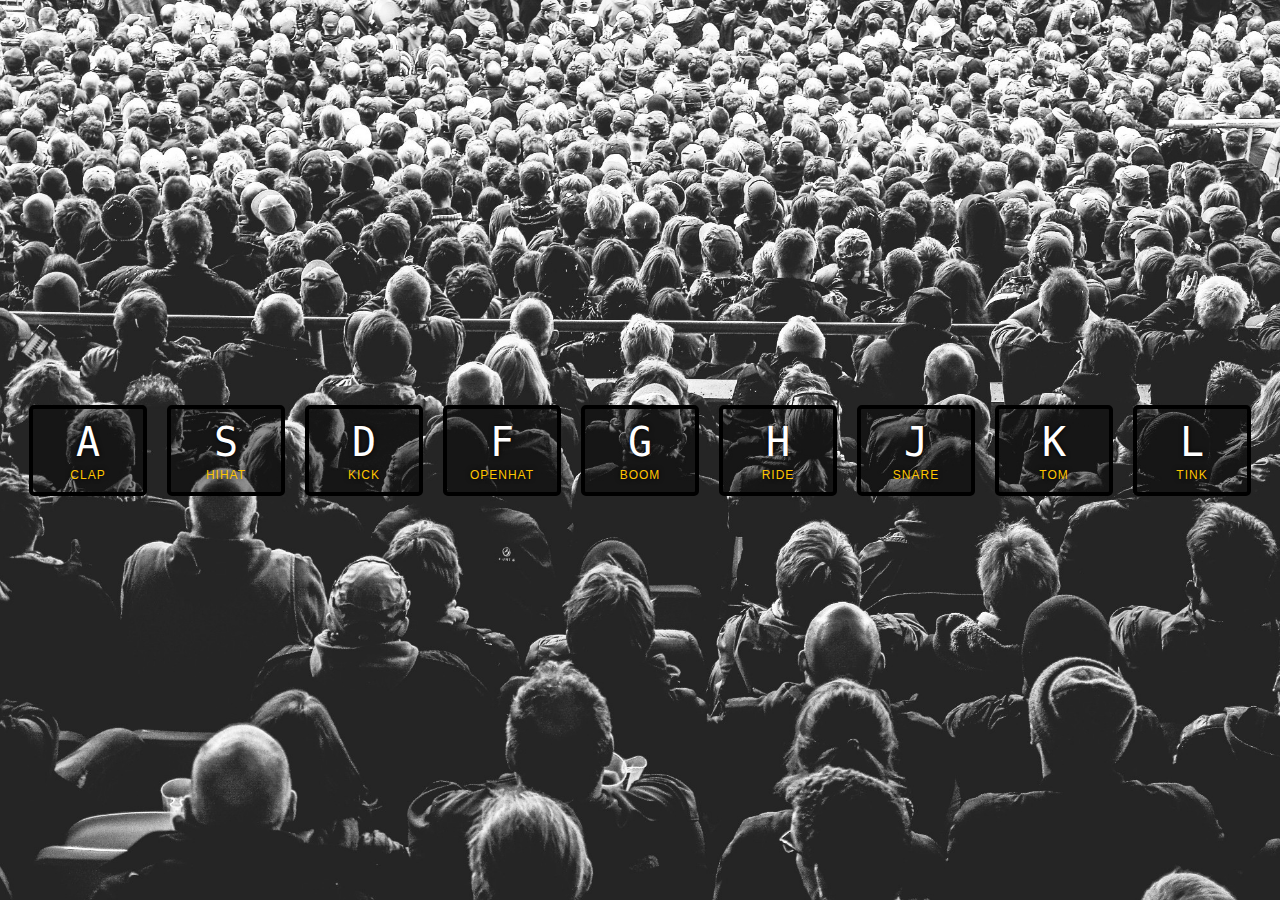
<file: 01 - Drum Kit/index.html>
<!DOCTYPE html>
<html lang="en">
    <head>
        <meta charset="UTF-8" />
        <title>JS Drum Kit</title>
        <link rel="stylesheet" href="style.css" />
    </head>
    <body>
        <div class="keys">
            <div data-key="65" class="key">
                <kbd>A</kbd>
                <span class="sound">clap</span>
            </div>
            <div data-key="83" class="key">
                <kbd>S</kbd>
                <span class="sound">hihat</span>
            </div>
            <div data-key="68" class="key">
                <kbd>D</kbd>
                <span class="sound">kick</span>
            </div>
            <div data-key="70" class="key">
                <kbd>F</kbd>
                <span class="sound">openhat</span>
            </div>
            <div data-key="71" class="key">
                <kbd>G</kbd>
                <span class="sound">boom</span>
            </div>
            <div data-key="72" class="key">
                <kbd>H</kbd>
                <span class="sound">ride</span>
            </div>
            <div data-key="74" class="key">
                <kbd>J</kbd>
                <span class="sound">snare</span>
            </div>
            <div data-key="75" class="key">
                <kbd>K</kbd>
                <span class="sound">tom</span>
            </div>
            <div data-key="76" class="key">
                <kbd>L</kbd>
                <span class="sound">tink</span>
            </div>
        </div>

        <audio data-key="65" src="sounds/clap.wav"></audio>
        <audio data-key="83" src="sounds/hihat.wav"></audio>
        <audio data-key="68" src="sounds/kick.wav"></audio>
        <audio data-key="70" src="sounds/openhat.wav"></audio>
        <audio data-key="71" src="sounds/boom.wav"></audio>
        <audio data-key="72" src="sounds/ride.wav"></audio>
        <audio data-key="74" src="sounds/snare.wav"></audio>
        <audio data-key="75" src="sounds/tom.wav"></audio>
        <audio data-key="76" src="sounds/tink.wav"></audio>

        <script>
            window.addEventListener('keydown', (e) => {
                const key = document.querySelector(`.key[data-key="${e.keyCode}"]`)
                const audio = document.querySelector(`audio[data-key="${e.keyCode}"]`)

                if (!audio) return
                audio.currentTime = 0 // resetting already playing audio
                audio.play()

                key.classList.add('playing')
            })

            const keys = document.querySelectorAll('.key')
            keys.forEach((key) =>
                key.addEventListener('transitionend', function (e) {
                    if (e.propertyName !== 'transform') return
                    this.classList.remove('playing')
                })
            )
        </script>
    </body>
</html>
</file>
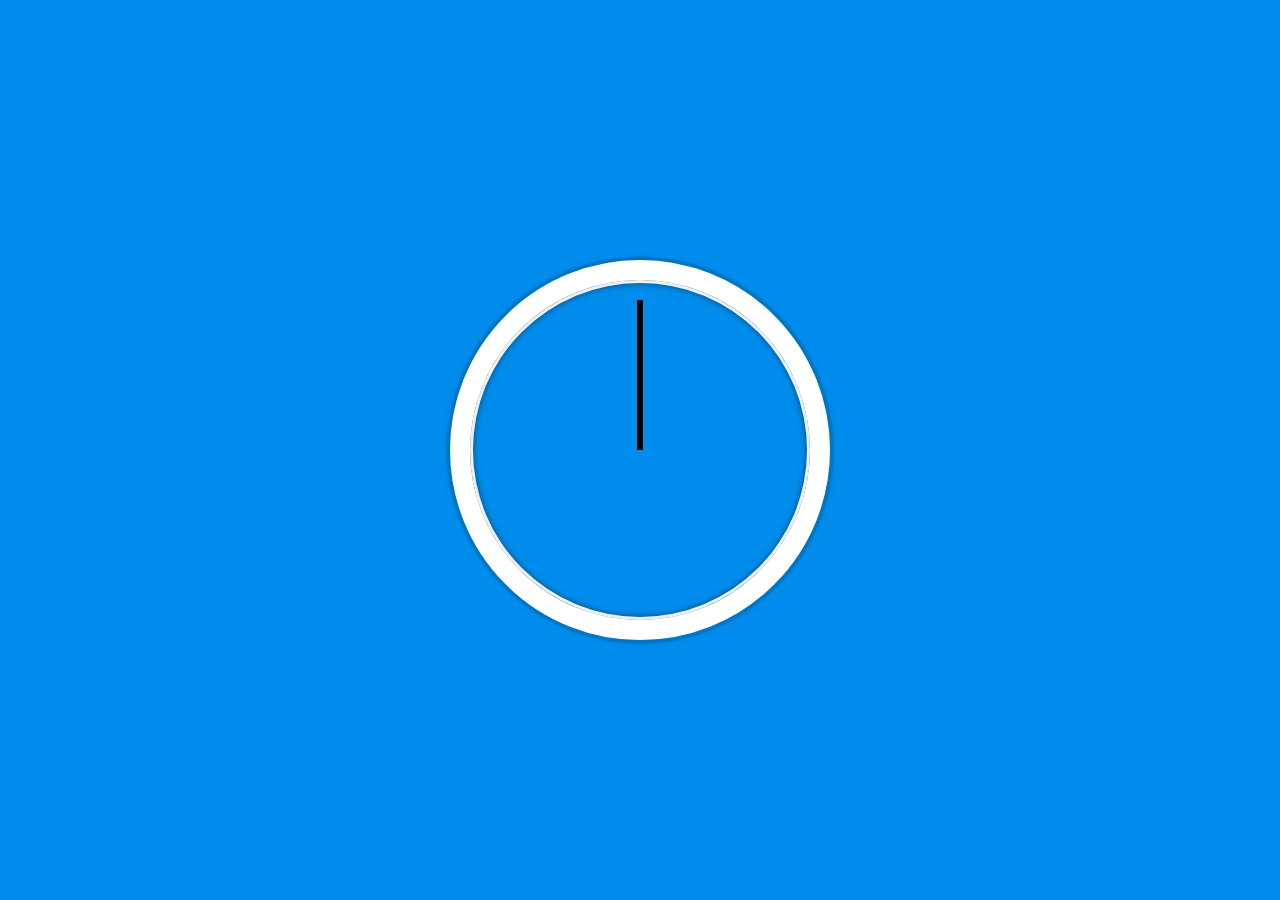
<file: 02 - Clock/index.html>
<!DOCTYPE html>
<html lang="en">
    <head>
        <meta charset="UTF-8" />
        <title>JS + CSS Clock</title>
    </head>
    <body>
        <div class="clock">
            <div class="clock-face">
                <div class="hand hour-hand"></div>
                <div class="hand min-hand"></div>
                <div class="hand second-hand"></div>
            </div>
        </div>

        <style>
            html {
                background: #018ded url(https://unsplash.it/1500/1000?image=881&blur=5);
                background-size: cover;
                font-family: 'helvetica neue';
                text-align: center;
                font-size: 10px;
            }

            body {
                margin: 0;
                font-size: 2rem;
                display: flex;
                flex: 1;
                min-height: 100vh;
                align-items: center;
            }

            .clock {
                width: 30rem;
                height: 30rem;
                border: 20px solid white;
                border-radius: 50%;
                margin: 50px auto;
                position: relative;
                padding: 2rem;
                box-shadow: 0 0 0 4px rgba(0, 0, 0, 0.1), inset 0 0 0 3px #efefef,
                    inset 0 0 10px black, 0 0 10px rgba(0, 0, 0, 0.2);
            }

            .clock-face {
                position: relative;
                width: 100%;
                height: 100%;
                transform: translateY(-3px); /*account for the height of the clock hands*/
            }

            .hand {
                width: 50%;
                height: 6px;
                background: black;
                position: absolute;
                top: 50%;
                transform-origin: 100%;
                transform: rotateZ(90deg);
                transition: all 0.05s;
                transition-timing-function: cubic-bezier(0.9, -0.04, 0, 1.49);
            }
        </style>

        <script></script>
    </body>
</html>
</file>
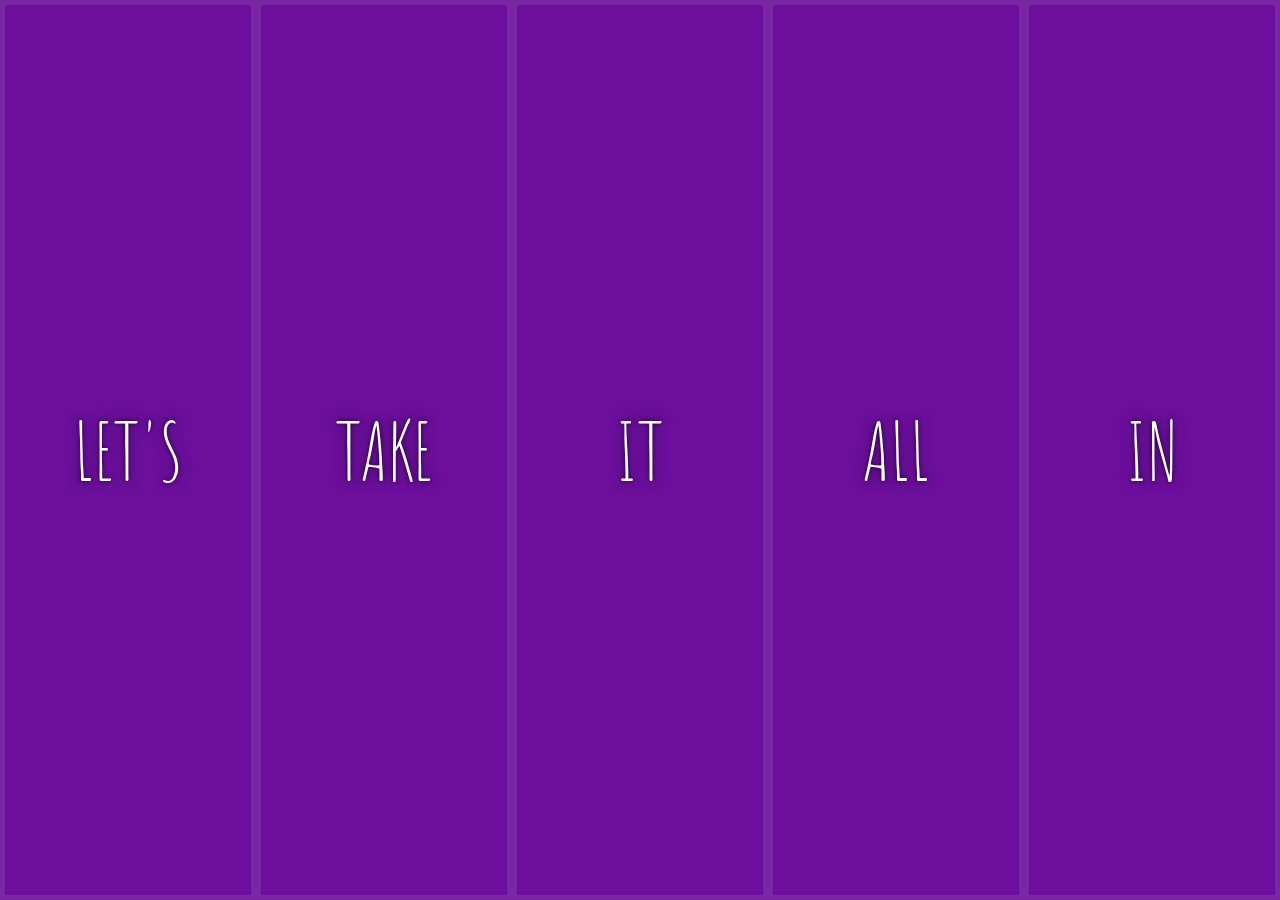
<file: 04 - Flex Panel Gallery/index.html>
<!DOCTYPE html>
<html lang="en">
    <head>
        <meta charset="UTF-8" />
        <title>Flex Panels 💪</title>
        <link
            href="https://fonts.googleapis.com/css?family=Amatic+SC"
            rel="stylesheet"
            type="text/css"
        />
        <link rel="stylesheet" href="./style.css" />
    </head>
    <body>
        <div class="panels">
            <div class="panel panel1">
                <p>Hey</p>
                <p>Let's</p>
                <p>Dance</p>
            </div>
            <div class="panel panel2">
                <p>Give</p>
                <p>Take</p>
                <p>Receive</p>
            </div>
            <div class="panel panel3">
                <p>Experience</p>
                <p>It</p>
                <p>Today</p>
            </div>
            <div class="panel panel4">
                <p>Give</p>
                <p>All</p>
                <p>You can</p>
            </div>
            <div class="panel panel5">
                <p>Life</p>
                <p>In</p>
                <p>Motion</p>
            </div>
        </div>

        <script>
            const panels = document.querySelectorAll('.panel')

            function toggleOpen() {
                this.classList.toggle('open')
            }

            function toggleOpenActive(e) {
                /* Safari transitionend event.propertyName === flex */
                /* Chrome + FF transitionend event.propertyName === flex-grow */
                if (e.propertyName.includes('flex-grow')) {
                    this.classList.toggle('open-active')
                }
            }

            panels.forEach((panel) => panel.addEventListener('click', toggleOpen))
            panels.forEach((panel) =>
                panel.addEventListener('transitionend', toggleOpenActive)
            )
        </script>
    </body>
</html>
</file>
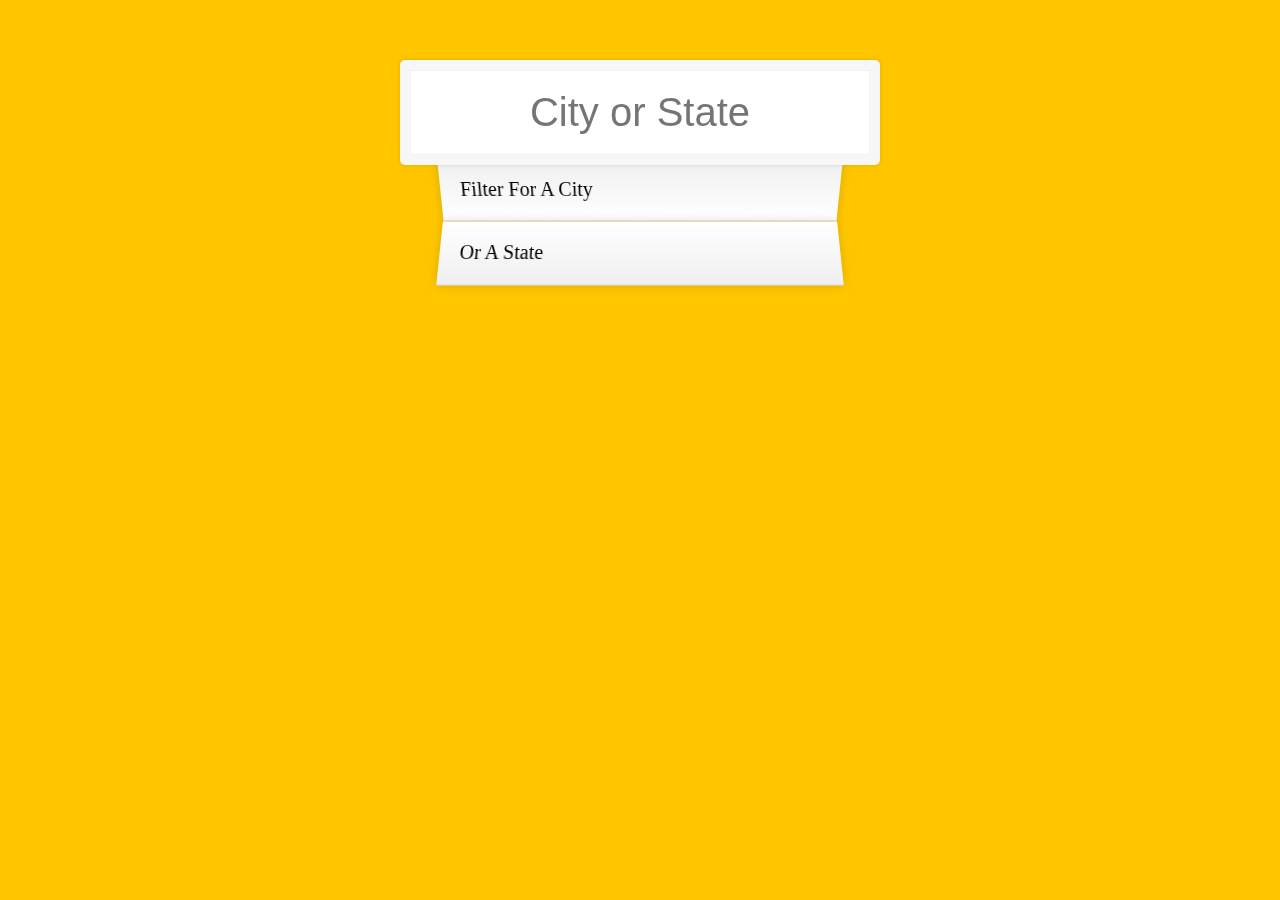
<file: 05 - Type Ahead/index.html>
<!DOCTYPE html>
<html lang="en">
    <head>
        <meta charset="UTF-8" />
        <title>Type Ahead 👀</title>
        <link rel="stylesheet" href="style.css" />
    </head>
    <body>
        <form class="search-form">
            <input type="text" class="search" placeholder="City or State" />
            <ul class="suggestions">
                <li>Filter for a city</li>
                <li>or a state</li>
            </ul>
        </form>
        <script src="./script.js"></script>
    </body>
</html>
</file>
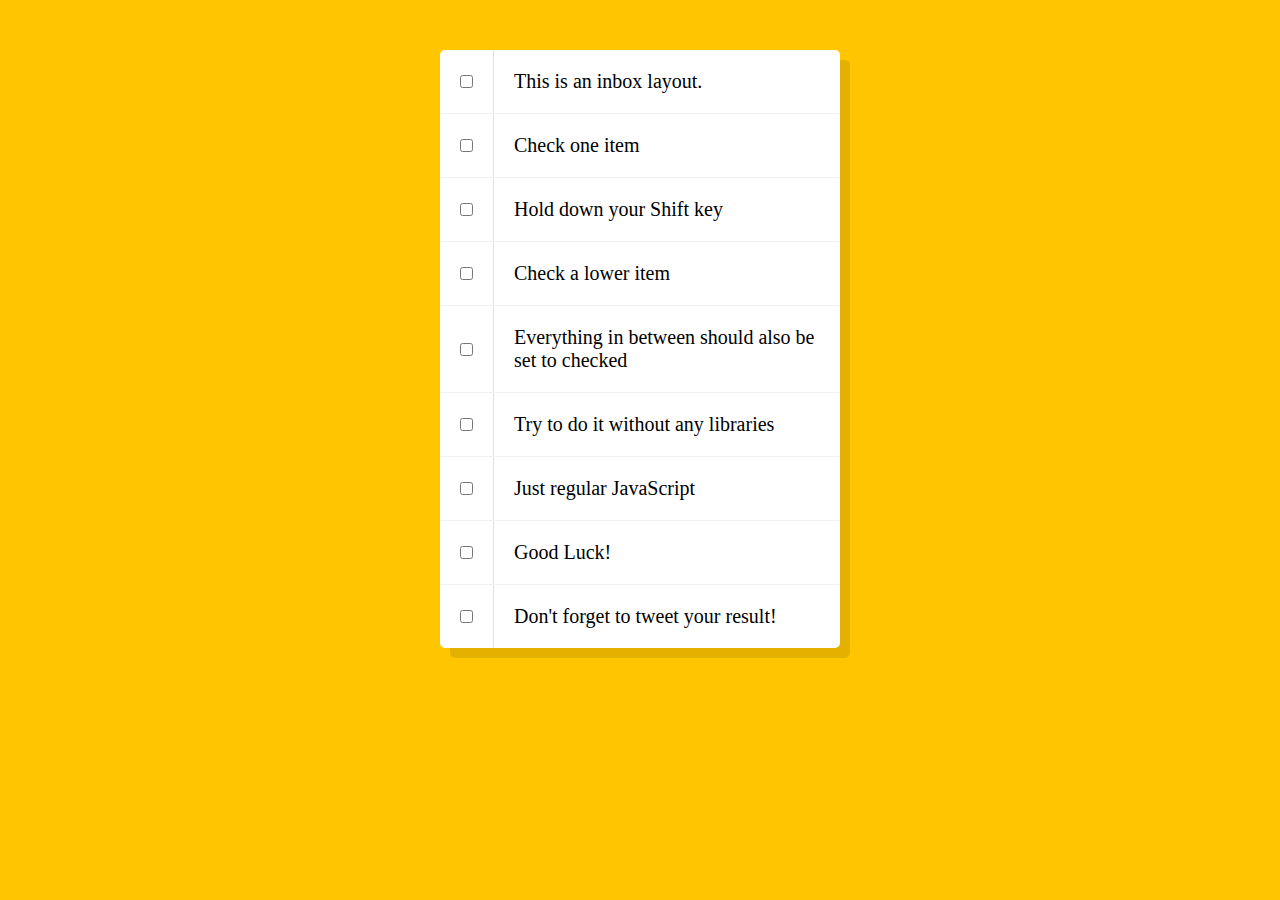
<file: 07 - Hold Shift and Check Checkboxes/index.html>
<!DOCTYPE html>
<html lang="en">
    <head>
        <meta charset="UTF-8" />
        <title>Hold Shift to Check Multiple Checkboxes</title>
        <link rel="stylesheet" href="./style.css" />
    </head>
    <body>
        <div class="inbox">
            <div class="item">
                <input type="checkbox" />
                <p>This is an inbox layout.</p>
            </div>
            <div class="item">
                <input type="checkbox" />
                <p>Check one item</p>
            </div>
            <div class="item">
                <input type="checkbox" />
                <p>Hold down your Shift key</p>
            </div>
            <div class="item">
                <input type="checkbox" />
                <p>Check a lower item</p>
            </div>
            <div class="item">
                <input type="checkbox" />
                <p>Everything in between should also be set to checked</p>
            </div>
            <div class="item">
                <input type="checkbox" />
                <p>Try to do it without any libraries</p>
            </div>
            <div class="item">
                <input type="checkbox" />
                <p>Just regular JavaScript</p>
            </div>
            <div class="item">
                <input type="checkbox" />
                <p>Good Luck!</p>
            </div>
            <div class="item">
                <input type="checkbox" />
                <p>Don't forget to tweet your result!</p>
            </div>
        </div>

        <script src="./script.js"></script>
    </body>
</html>
</file>
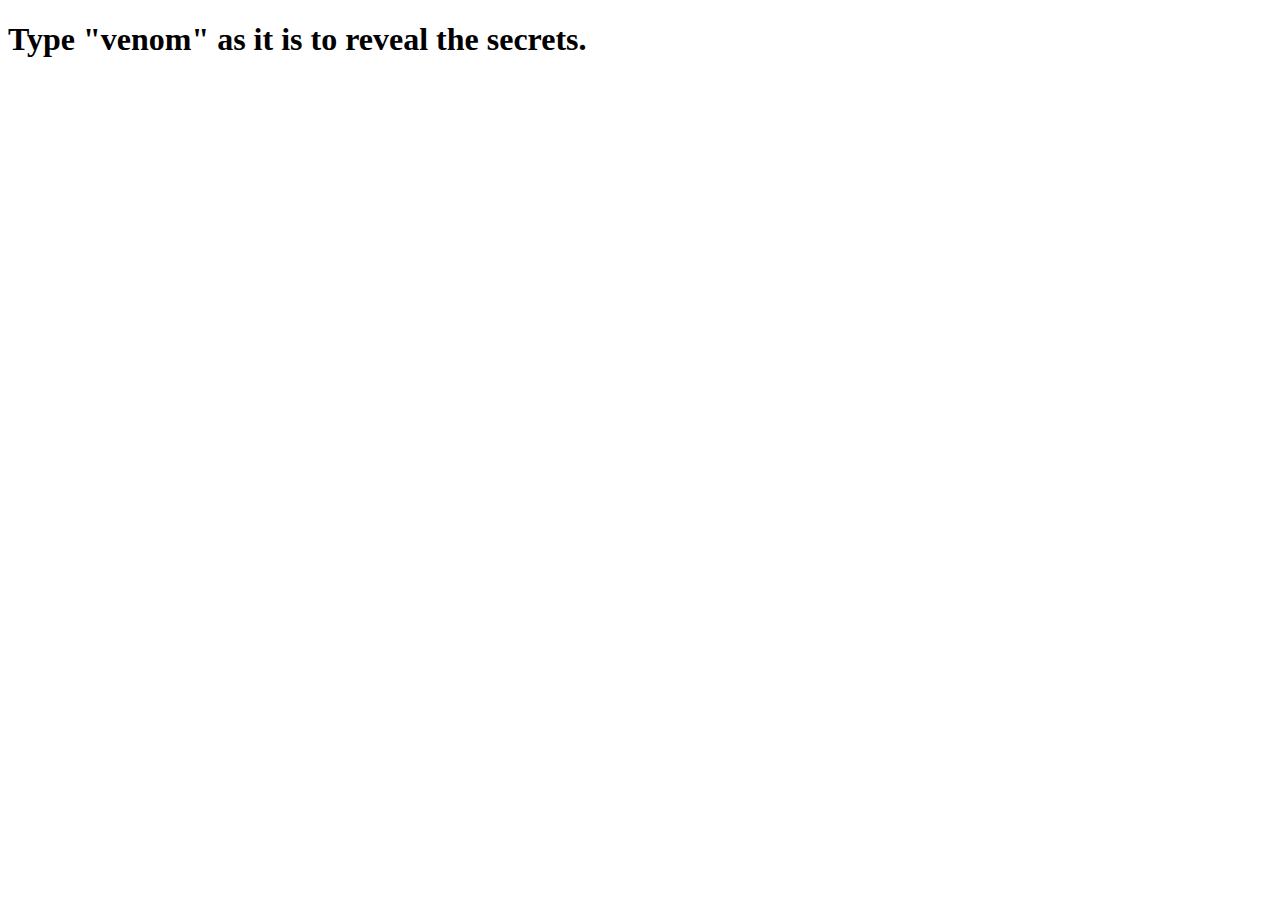
<file: 09 - Key Sequence Detection/index.html>
<!DOCTYPE html>
<html lang="en">
    <head>
        <meta charset="UTF-8" />
        <title>Secret Code Detection</title>
    </head>
    <body>
        <h1>Type "venom" as it is to reveal the secrets.</h1>

        <script src="https://www.cornify.com/js/cornify.js"></script>
        <script src="./script.js"></script>
    </body>
</html>
</file>
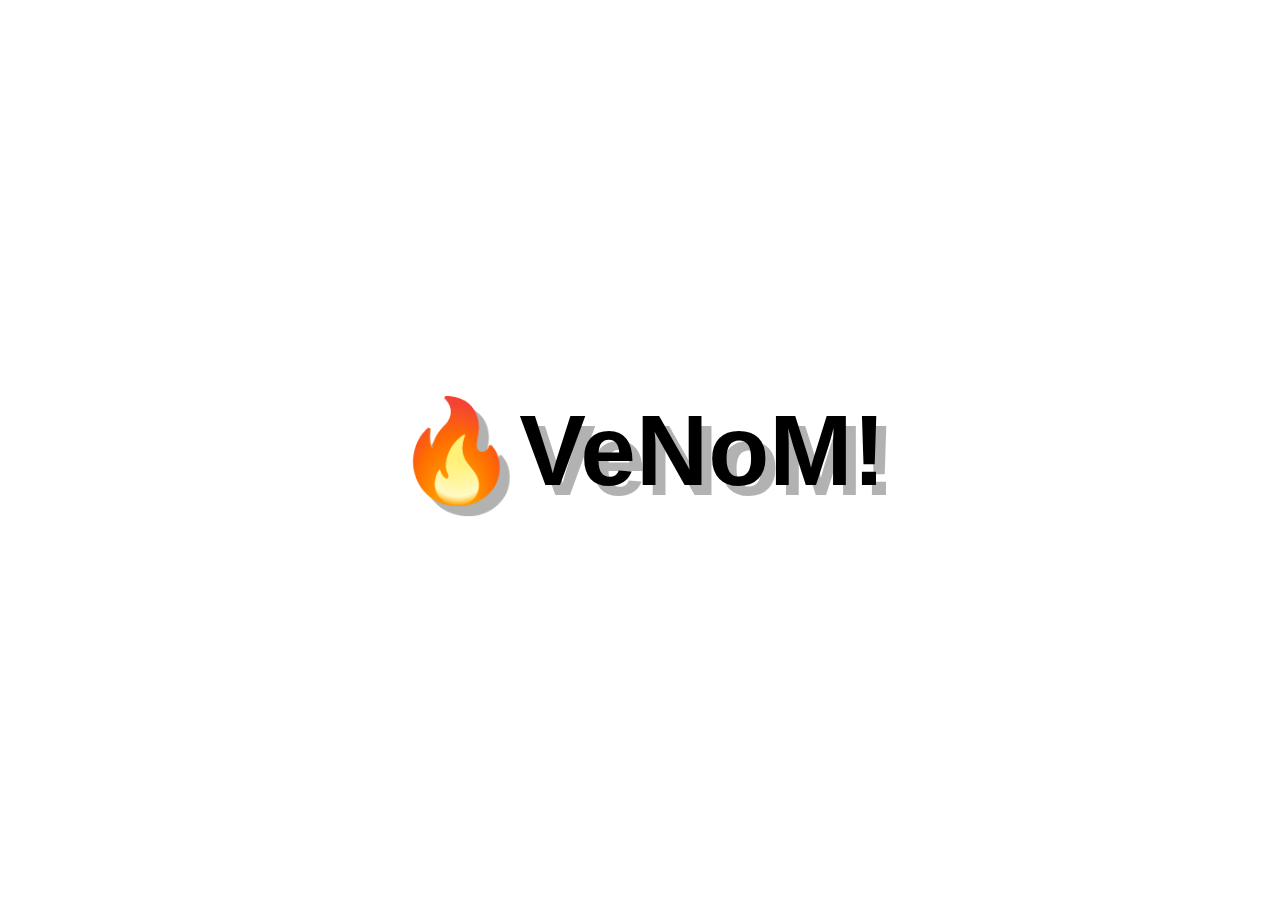
<file: 11 - Mouse Move Shadow/index.html>
<!DOCTYPE html>
<html lang="en">
    <head>
        <meta charset="UTF-8" />
        <title>Mouse Shadow</title>
        <link rel="stylesheet" href="./style.css" />
    </head>
    <body>
        <div class="hero">
            <h1 contenteditable>🔥VeNoM!</h1>
        </div>

        <script src="./script.js"></script>
    </body>
</html>
</file>
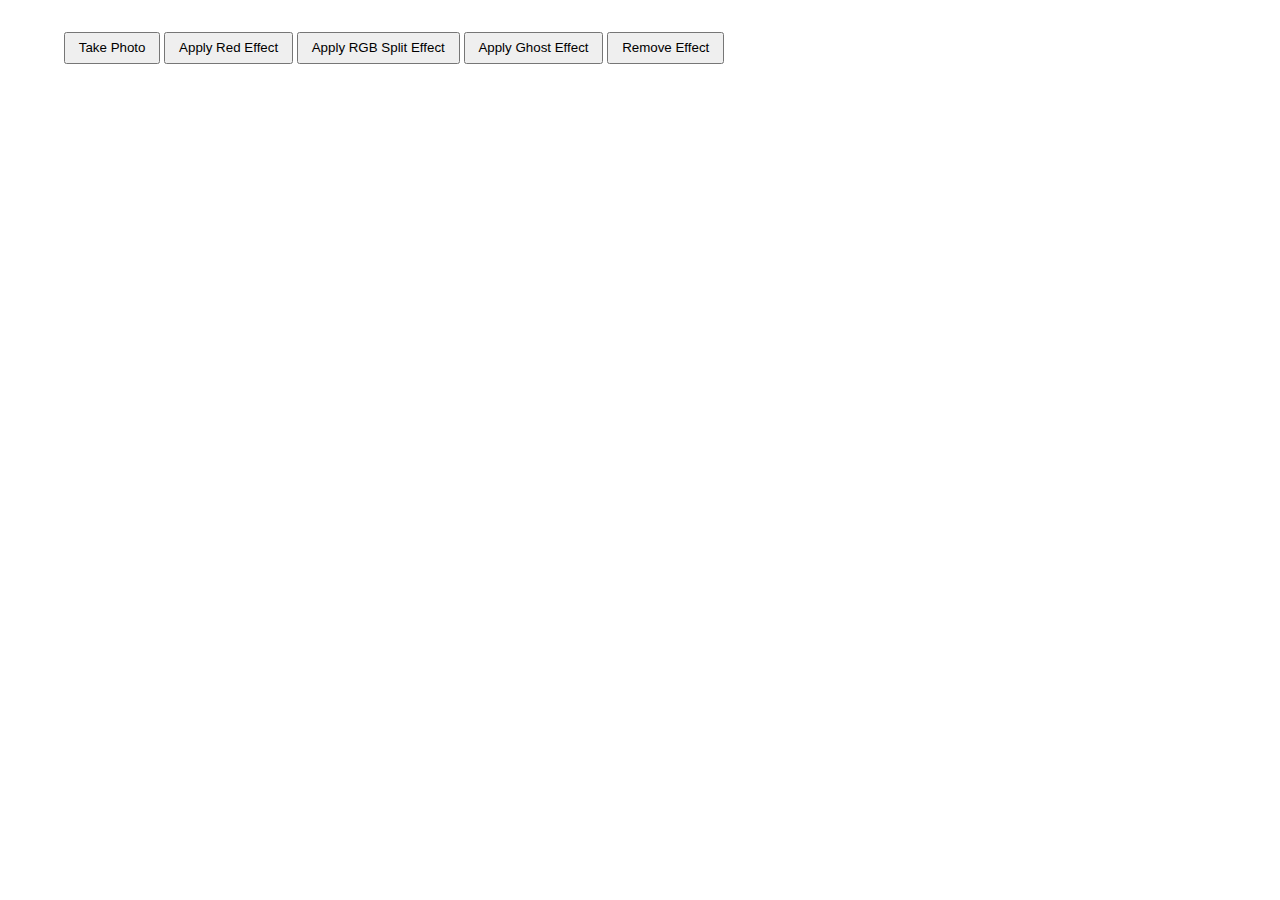
<file: 12 - Webcam Filters/index.html>
<!DOCTYPE html>
<html lang="en">
    <head>
        <meta charset="UTF-8" />
        <title>Webcam Filters</title>
        <link rel="stylesheet" href="./style.css" />
    </head>
    <body>
        <div class="photobooth">
            <div class="controls">
                <button onClick="takePhoto()">Take Photo</button>
                <button onClick="applyRedEffect()">Apply Red Effect</button>
                <button onClick="applyRGBsplit()">Apply RGB Split Effect</button>
                <button onClick="applyGhostEffect()">Apply Ghost Effect</button>
                <button onClick="removeEffect()">Remove Effect</button>
            </div>

            <canvas class="photo"></canvas>
            <video class="player"></video>
            <div class="strip"></div>
        </div>

        <audio class="snap" src="./snap.mp3" hidden></audio>

        <script src="./script.js"></script>
    </body>
</html>
</file>
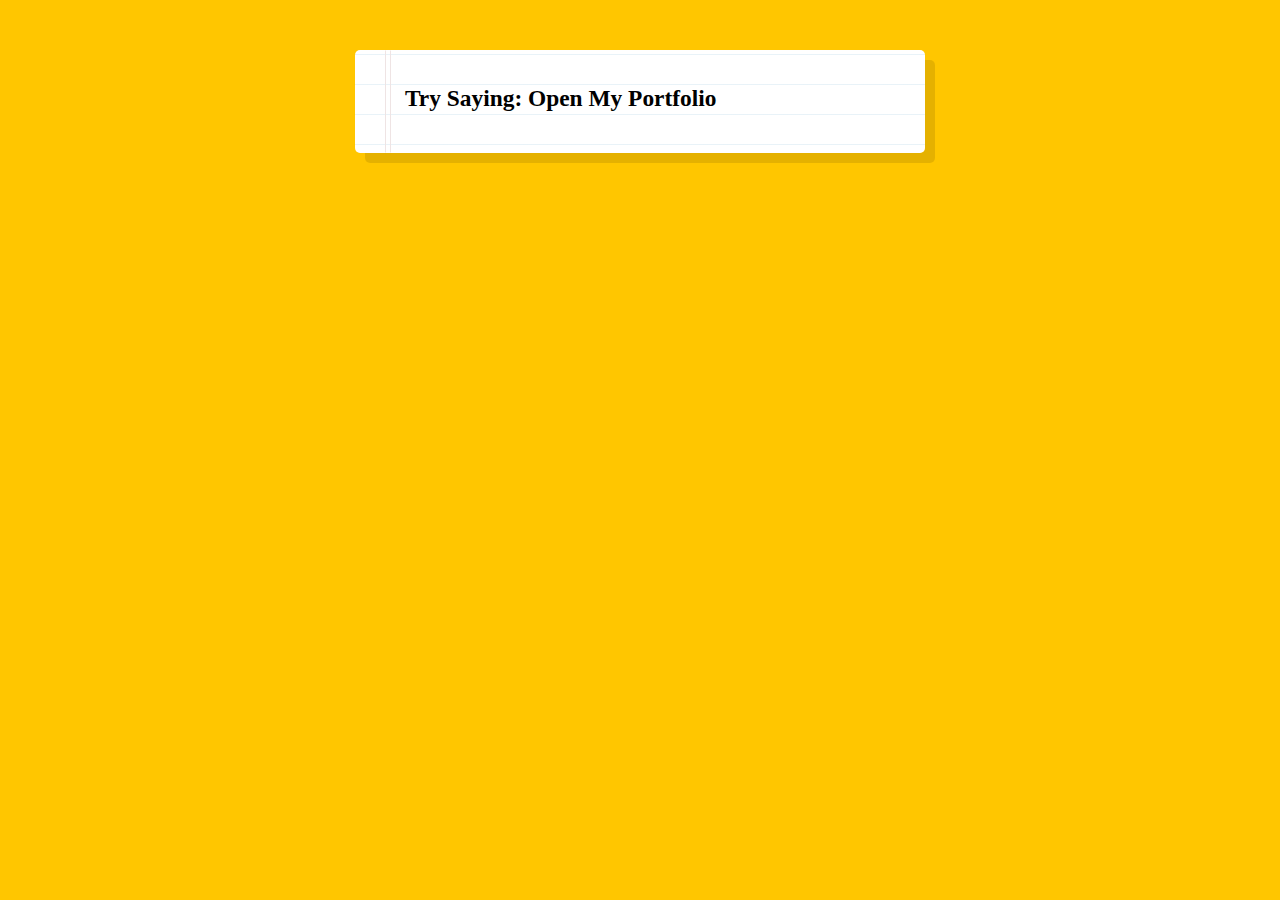
<file: 13 - Text To Speech/index.html>
<!DOCTYPE html>
<html lang="en">
    <head>
        <meta charset="UTF-8" />
        <title>Text To Speech</title>
        <link rel="stylesheet" href="./style.css" />
    </head>
    <body>
        <div class="words" contenteditable>
            <h3>Try Saying: Open My Portfolio</h3>
        </div>
        <span class="in-view"></span>

        <script src="./script.js"></script>
    </body>
</html>
</file>
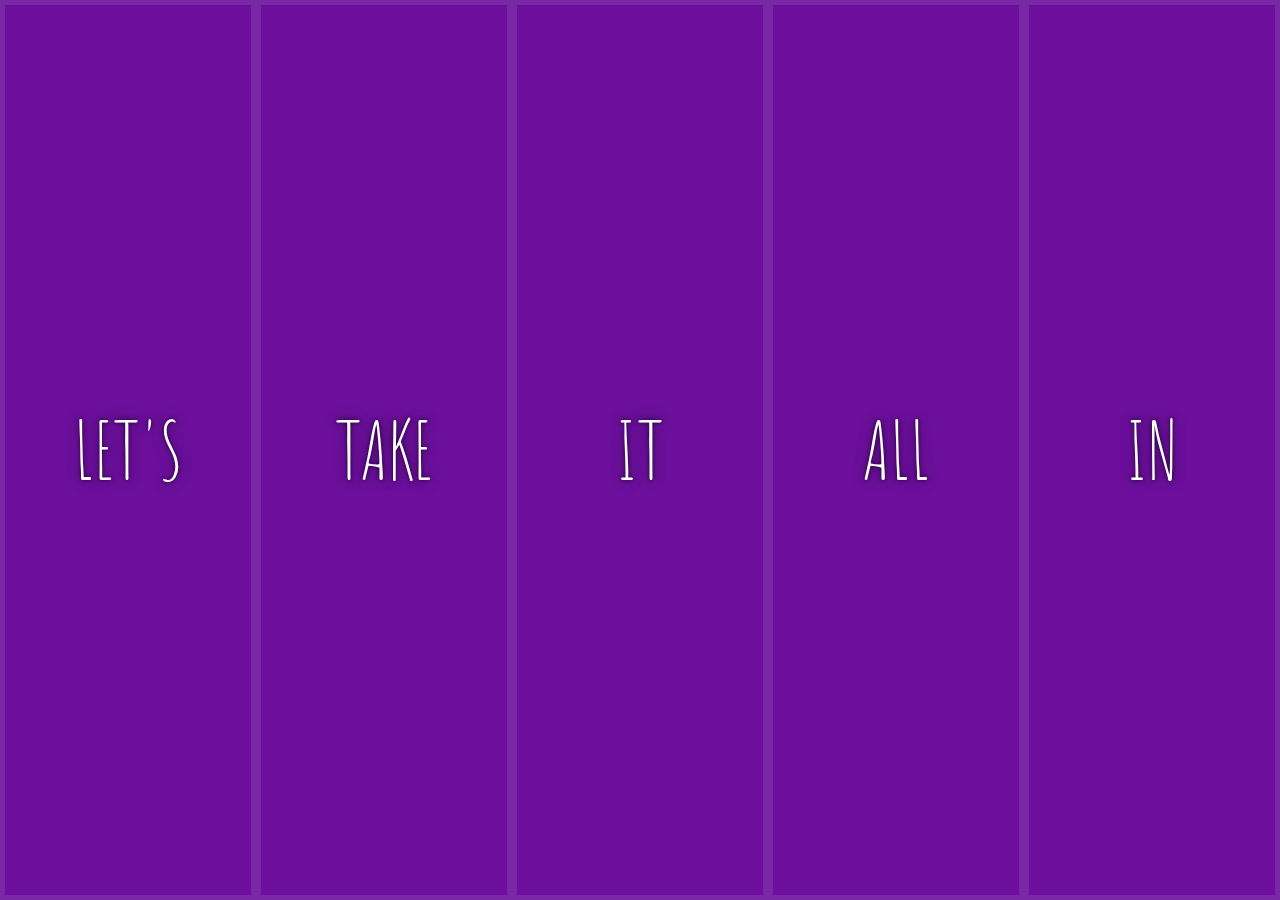
<file: 04 - Flex Panel Gallery/index-FINISHED.html>
<!DOCTYPE html>
<html lang="en">
<head>
  <meta charset="UTF-8">
  <title>Flex Panels 💪</title>
  <link href='https://fonts.googleapis.com/css?family=Amatic+SC' rel='stylesheet' type='text/css'>
</head>
<body>
  <style>
    html {
      box-sizing: border-box;
      background: #ffc600;
      font-family: 'helvetica neue';
      font-size: 20px;
      font-weight: 200;
    }
    
    body {
      margin: 0;
    }
    
    *, *:before, *:after {
      box-sizing: inherit;
    }

    .panels {
      min-height: 100vh;
      overflow: hidden;
      display: flex;
    }

    .panel {
      background: #6B0F9C;
      box-shadow: inset 0 0 0 5px rgba(255,255,255,0.1);
      color: white;
      text-align: center;
      align-items: center;
      /* Safari transitionend event.propertyName === flex */
      /* Chrome + FF transitionend event.propertyName === flex-grow */
      transition:
        font-size 0.7s cubic-bezier(0.61,-0.19, 0.7,-0.11),
        flex 0.7s cubic-bezier(0.61,-0.19, 0.7,-0.11),
        background 0.2s;
      font-size: 20px;
      background-size: cover;
      background-position: center;
      flex: 1;
      justify-content: center;
      display: flex;
      flex-direction: column;
    }

    .panel1 { background-image:url(https://source.unsplash.com/gYl-UtwNg_I/1500x1500); }
    .panel2 { background-image:url(https://source.unsplash.com/rFKUFzjPYiQ/1500x1500); }
    .panel3 { background-image:url(https://images.unsplash.com/photo-1465188162913-8fb5709d6d57?ixlib=rb-0.3.5&q=80&fm=jpg&crop=faces&cs=tinysrgb&w=1500&h=1500&fit=crop&s=967e8a713a4e395260793fc8c802901d); }
    .panel4 { background-image:url(https://source.unsplash.com/ITjiVXcwVng/1500x1500); }
    .panel5 { background-image:url(https://source.unsplash.com/3MNzGlQM7qs/1500x1500); }

    /* Flex Items */
    .panel > * {
      margin: 0;
      width: 100%;
      transition: transform 0.5s;
      flex: 1 0 auto;
      display: flex;
      justify-content: center;
      align-items: center;
    }

    .panel > *:first-child { transform: translateY(-100%); }
    .panel.open-active > *:first-child { transform: translateY(0); }
    .panel > *:last-child { transform: translateY(100%); }
    .panel.open-active > *:last-child { transform: translateY(0); }

    .panel p {
      text-transform: uppercase;
      font-family: 'Amatic SC', cursive;
      text-shadow: 0 0 4px rgba(0, 0, 0, 0.72), 0 0 14px rgba(0, 0, 0, 0.45);
      font-size: 2em;
    }
    
    .panel p:nth-child(2) {
      font-size: 4em;
    }

    .panel.open {
      flex: 5;
      font-size: 40px;
    }
    
    @media only screen and (max-width: 600px) {
      .panel p {
        font-size: 1em;
      }
    }
  </style>


  <div class="panels">
    <div class="panel panel1">
      <p>Hey</p>
      <p>Let's</p>
      <p>Dance</p>
    </div>
    <div class="panel panel2">
      <p>Give</p>
      <p>Take</p>
      <p>Receive</p>
    </div>
    <div class="panel panel3">
      <p>Experience</p>
      <p>It</p>
      <p>Today</p>
    </div>
    <div class="panel panel4">
      <p>Give</p>
      <p>All</p>
      <p>You can</p>
    </div>
    <div class="panel panel5">
      <p>Life</p>
      <p>In</p>
      <p>Motion</p>
    </div>
  </div>

  <script>
    const panels = document.querySelectorAll('.panel');

    function toggleOpen() {
      console.log('Hello');
      this.classList.toggle('open');
    }

    function toggleActive(e) {
      console.log(e.propertyName);
      if (e.propertyName.includes('flex')) {
        this.classList.toggle('open-active');
      }
    }

    panels.forEach(panel => panel.addEventListener('click', toggleOpen));
    panels.forEach(panel => panel.addEventListener('transitionend', toggleActive));
  </script>

</body>
</html>
</file>
<file: 01 - Drum Kit/style.css>
html {
    font-size: 10px;
    background: url('./background.jpg') bottom center;
    background-size: cover;
}

body,
html {
    margin: 0;
    padding: 0;
    font-family: sans-serif;
}

.keys {
    display: flex;
    flex: 1;
    min-height: 100vh;
    align-items: center;
    justify-content: center;
}

.key {
    border: 0.4rem solid black;
    border-radius: 0.5rem;
    margin: 1rem;
    font-size: 1.5rem;
    padding: 1rem 0.5rem;
    transition: all 0.07s ease;
    width: 10rem;
    text-align: center;
    color: white;
    background: rgba(0, 0, 0, 0.4);
    text-shadow: 0 0 0.5rem black;
}

.playing {
    transform: scale(1.1);
    border-color: #ffc600;
    box-shadow: 0 0 1rem #ffc600;
}

kbd {
    display: block;
    font-size: 4rem;
}

.sound {
    font-size: 1.2rem;
    text-transform: uppercase;
    letter-spacing: 0.1rem;
    color: #ffc600;
}
</file>
<file: 04 - Flex Panel Gallery/style.css>
html {
    box-sizing: border-box;
    background: #ffc600;
    font-family: 'helvetica neue';
    font-size: 20px;
    font-weight: 200;
}

body {
    margin: 0;
}

*,
*:before,
*:after {
    box-sizing: inherit;
}

.panels {
    min-height: 100vh;
    overflow: hidden;
    display: flex;
}

.panel {
    background: #6b0f9c;
    box-shadow: inset 0 0 0 5px rgba(255, 255, 255, 0.1);
    color: white;
    text-align: center;
    align-items: center;
    transition: font-size 0.7s cubic-bezier(0.61, -0.19, 0.7, -0.11),
        flex 0.7s cubic-bezier(0.61, -0.19, 0.7, -0.11), background 0.2s;
    font-size: 20px;
    background-size: cover;
    background-position: center;
    flex: 1;
    display: flex;
    flex-direction: column;
    justify-content: center;
    align-items: center;
    cursor: pointer;
}

.panel1 {
    background-image: url(https://source.unsplash.com/gYl-UtwNg_I/1500x1500);
}
.panel2 {
    background-image: url(https://source.unsplash.com/rFKUFzjPYiQ/1500x1500);
}
.panel3 {
    background-image: url(https://images.unsplash.com/photo-1465188162913-8fb5709d6d57?ixlib=rb-0.3.5&q=80&fm=jpg&crop=faces&cs=tinysrgb&w=1500&h=1500&fit=crop&s=967e8a713a4e395260793fc8c802901d);
}
.panel4 {
    background-image: url(https://source.unsplash.com/ITjiVXcwVng/1500x1500);
}
.panel5 {
    background-image: url(https://source.unsplash.com/3MNzGlQM7qs/1500x1500);
}

/* Flex Children */
.panel > * {
    margin: 0;
    width: 100%;
    transition: transform 0.5s;
    flex: 1;
    display: flex;
    align-items: center;
    justify-content: center;
}

.panel > *:first-child {
    transform: translateY(-100%);
}

.panel.open-active > *:first-child {
    transform: translateY(0);
}

.panel > *:last-child {
    transform: translateY(100%);
}

.panel.open-active > *:last-child {
    transform: translateY(0);
}

.panel p {
    text-transform: uppercase;
    font-family: 'Amatic SC', cursive;
    text-shadow: 0 0 4px rgba(0, 0, 0, 0.72), 0 0 14px rgba(0, 0, 0, 0.45);
    font-size: 2em;
}

.panel p:nth-child(2) {
    font-size: 4em;
}

.panel.open {
    font-size: 40px;
    flex: 5;
}
</file>
<file: 05 - Type Ahead/style.css>
html {
    box-sizing: border-box;
    background: #ffc600;
    font-family: 'helvetica neue';
    font-size: 20px;
    font-weight: 200;
}

*,
*:before,
*:after {
    box-sizing: inherit;
}

input {
    width: 100%;
    padding: 20px;
}

.search-form {
    max-width: 400px;
    margin: 50px auto;
}

input.search {
    margin: 0;
    text-align: center;
    outline: 0;
    border: 10px solid #f7f7f7;
    width: 120%;
    left: -10%;
    position: relative;
    top: 10px;
    z-index: 2;
    border-radius: 5px;
    font-size: 40px;
    box-shadow: 0 0 5px rgba(0, 0, 0, 0.12), inset 0 0 2px rgba(0, 0, 0, 0.19);
}

.suggestions {
    margin: 0;
    padding: 0;
    position: relative;
    /*perspective: 20px;*/
}

.suggestions li {
    background: white;
    list-style: none;
    border-bottom: 1px solid #d8d8d8;
    box-shadow: 0 0 10px rgba(0, 0, 0, 0.14);
    margin: 0;
    padding: 20px;
    transition: background 0.2s;
    display: flex;
    justify-content: space-between;
    text-transform: capitalize;
}

.suggestions li:nth-child(even) {
    transform: perspective(100px) rotateX(3deg) translateY(2px) scale(1.001);
    background: linear-gradient(to bottom, #ffffff 0%, #efefef 100%);
}

.suggestions li:nth-child(odd) {
    transform: perspective(100px) rotateX(-3deg) translateY(3px);
    background: linear-gradient(to top, #ffffff 0%, #efefef 100%);
}

span.population {
    font-size: 15px;
}

.hl {
    background: #ffc600;
}
</file>
<file: 07 - Hold Shift and Check Checkboxes/style.css>
html {
    font-family: sans-serif;
    background: #ffc600;
}

.inbox {
    max-width: 400px;
    margin: 50px auto;
    background: white;
    border-radius: 5px;
    box-shadow: 10px 10px 0 rgba(0, 0, 0, 0.1);
}

.item {
    display: flex;
    align-items: center;
    border-bottom: 1px solid #f1f1f1;
}

.item:last-child {
    border-bottom: 0;
}

input:checked + p {
    background: #f9f9f9;
    text-decoration: line-through;
}

input[type='checkbox'] {
    margin: 20px;
    cursor: pointer;
}

p {
    margin: 0;
    padding: 20px;
    transition: background 0.2s;
    flex: 1;
    font-family: 'helvetica neue';
    font-size: 20px;
    font-weight: 200;
    border-left: 1px solid #d1e2ff;
}
</file>
<file: 11 - Mouse Move Shadow/style.css>
html {
    color: black;
    font-family: sans-serif;
}

body {
    margin: 0;
}

.hero {
    min-height: 100vh;
    display: flex;
    justify-content: center;
    align-items: center;
    color: black;
}

h1 {
    text-shadow: 10px 10px 0 rgba(0, 0, 0, 0.3);
    font-size: 100px;
}
</file>
<file: 12 - Webcam Filters/style.css>
*,
*:before,
*:after {
    box-sizing: inherit;
    margin: 0;
    padding: 0;
}

html {
    box-sizing: border-box;
}

.photobooth {
    background: white;
    padding: 2rem 4rem;
    border-radius: 2px;
    max-height: 100vh;
    overflow: hidden;
}

/*clearfix*/
.photobooth:after {
    content: '';
    display: block;
    clear: both;
}

button {
    padding: 0.4rem 0.8rem;
    margin-bottom: 1rem;
}

.photo {
    width: 900px;
    height: 600px;
    float: left;
}

.player {
    position: absolute;
    top: 20px;
    right: 20px;
    width: 200px;
}

/*
  Strip!
*/

.strip {
    padding: 2rem;
}

.strip img {
    width: 100px;
    overflow-x: scroll;
    padding: 0.8rem 0.8rem 2.5rem 0.8rem;
    box-shadow: 0 0 3px rgba(0, 0, 0, 0.2);
    background: white;
}

.strip a:nth-child(5n + 1) img {
    transform: rotate(10deg);
}
.strip a:nth-child(5n + 2) img {
    transform: rotate(-2deg);
}
.strip a:nth-child(5n + 3) img {
    transform: rotate(8deg);
}
.strip a:nth-child(5n + 4) img {
    transform: rotate(-11deg);
}
.strip a:nth-child(5n + 5) img {
    transform: rotate(12deg);
}
</file>
<file: 13 - Text To Speech/style.css>
html {
    font-size: 10px;
    scroll-behavior: smooth;
}

body {
    background: #ffc600;
    font-family: 'helvetica neue';
    font-weight: 200;
    font-size: 20px;
}

.words {
    max-width: 500px;
    margin: 50px auto;
    background: white;
    border-radius: 5px;
    box-shadow: 10px 10px 0 rgba(0, 0, 0, 0.1);
    padding: 1rem 2rem 1rem 5rem;
    background: -webkit-gradient(linear, 0 0, 0 100%, from(#d9eaf3), color-stop(4%, #fff))
        0 4px;
    background-size: 100% 3rem;
    position: relative;
    line-height: 3rem;
}

p {
    margin: 0 0 3rem;
}

.words:before {
    content: '';
    position: absolute;
    width: 4px;
    top: 0;
    left: 30px;
    bottom: 0;
    border: 1px solid;
    border-color: transparent #efe4e4;
}
</file>
